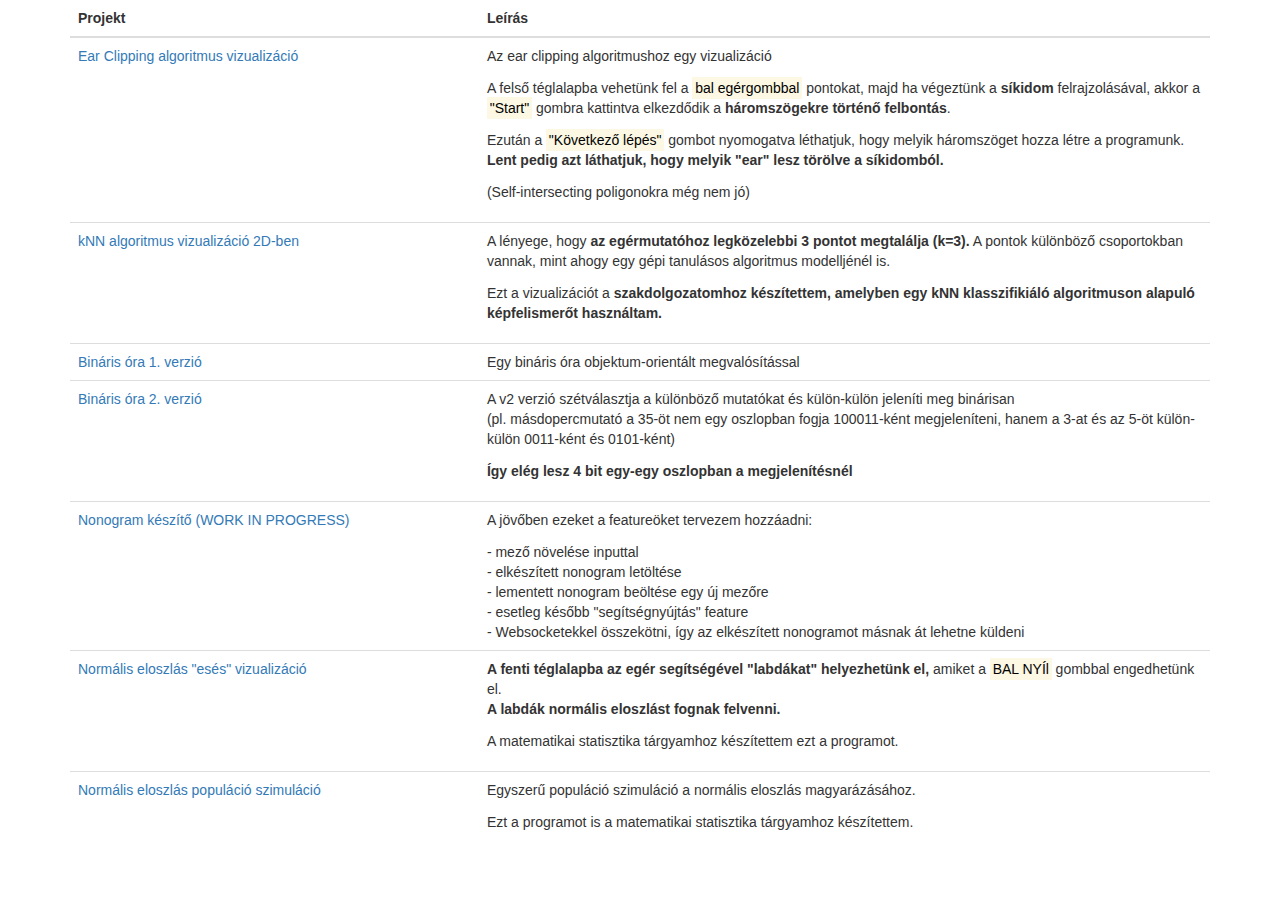
<file: index.html>
<!DOCTYPE html>
<html>
<head>
  <title>Demó projektek</title>
  <meta charset="utf-8">
  <meta name="viewport" content="width=device-width, initial-scale=1">
  <link rel="stylesheet" href="https://maxcdn.bootstrapcdn.com/bootstrap/3.4.1/css/bootstrap.min.css">
  <link rel="stylesheet" href="styles.css">
</head>
<body>

<div class="container">         
  <table class="table">
    <thead>
      <tr>
        <th class="table-width">Projekt</th>
        <th>Leírás</th>
      </tr>
    </thead>
    <tbody>
      <tr>
        <td><a href="ear-clipping-visualization/index.html">Ear Clipping algoritmus vizualizáció</a></td>
        <td><div class="description">Az ear clipping algoritmushoz egy vizualizáció</div>
		<div class="description">A felső téglalapba vehetünk fel a <mark>bal egérgombbal</mark> pontokat, majd ha végeztünk a <strong>síkidom</strong> felrajzolásával, akkor a <mark>"Start"</mark> gombra kattintva elkezdődik a <strong>háromszögekre történő felbontás</strong>.</div>
		<div class="description">Ezután a <mark>"Következő lépés"</mark> gombot nyomogatva léthatjuk, hogy melyik háromszöget hozza létre a programunk. <strong>Lent pedig azt láthatjuk, hogy melyik "ear" lesz törölve a síkidomból.</strong></div>
		<div class="description">(Self-intersecting poligonokra még nem jó)</div>
		</td>
      </tr>
      <tr>
        <td><a href="knn-visualizer/index.html">kNN algoritmus vizualizáció 2D-ben</a></td>
        <td><div class="description">A lényege, hogy <strong>az egérmutatóhoz legközelebbi 3 pontot megtalálja (k=3).</strong> A pontok különböző csoportokban vannak, mint ahogy egy gépi tanulásos algoritmus modelljénél is.</div>
		<div class="description">Ezt a vizualizációt a <strong>szakdolgozatomhoz készítettem, amelyben egy kNN klasszifikiáló algoritmuson alapuló képfelismerőt használtam.</strong></div> </td>
      </tr>
      <tr>
        <td><a href="binary-clock/v1/index.html">Bináris óra 1. verzió</a></td>
        <td>Egy bináris óra objektum-orientált megvalósítással</td>
      </tr>
	  <tr>
        <td><a href="binary-clock/v2/index.html">Bináris óra 2. verzió</a></td>
        <td>
		<div class="description">A v2 verzió szétválasztja a különböző mutatókat és külön-külön jeleníti meg binárisan <div>(pl. másdopercmutató a 35-öt nem egy oszlopban fogja 100011-ként megjeleníteni, hanem a 3-at és az 5-öt külön-külön 0011-ként és 0101-ként)</div></div>
		<div class="description"><strong>Így elég lesz 4 bit egy-egy oszlopban a megjelenítésnél</strong></div></td>
      </tr>
	  <tr>
        <td><a href="nonogram-creator/index.html">Nonogram készítő (WORK IN PROGRESS)</a></td>
        <td><div class="description">A jövőben ezeket a featureöket tervezem hozzáadni:</div> 
		<div>- mező növelése inputtal</div>
		<div>- elkészített nonogram letöltése</div>
		<div>- lementett nonogram beöltése egy új mezőre</div>
		<div>- esetleg később "segítségnyújtás" feature</div>
		<div>- Websocketekkel összekötni, így az elkészített nonogramot másnak át lehetne küldeni</div></td>
      </tr>
	  <tr>
        <td><a href="normal-distribution-falling-visualisation/index.html">Normális eloszlás "esés" vizualizáció</a></td>
        <td><div class="description"><strong>A fenti téglalapba az egér segítségével "labdákat" helyezhetünk el,</strong> amiket a <mark>BAL NYÍl</mark> gombbal engedhetünk el.<div><div class="description"> <strong>A labdák normális eloszlást fognak felvenni.</strong></div>

<div class="description">A matematikai statisztika tárgyamhoz készítettem ezt a programot.</div></td>
      </tr>
	   <tr>
        <td><a href="normal-distribution-population-simulation/index.html">Normális eloszlás populáció szimuláció</a></td>
        <td>

<div class="description">Egyszerű populáció szimuláció a normális eloszlás magyarázásához.</div>

Ezt a programot is a matematikai statisztika tárgyamhoz készítettem.
</td>
      </tr>
    </tbody>
  </table>
</div>


</body>
</html>
</file>
<file: styles.css>
.description {
	margin-bottom: 12px
}
.table-width {
	column-width: 50vw
}
</file>
